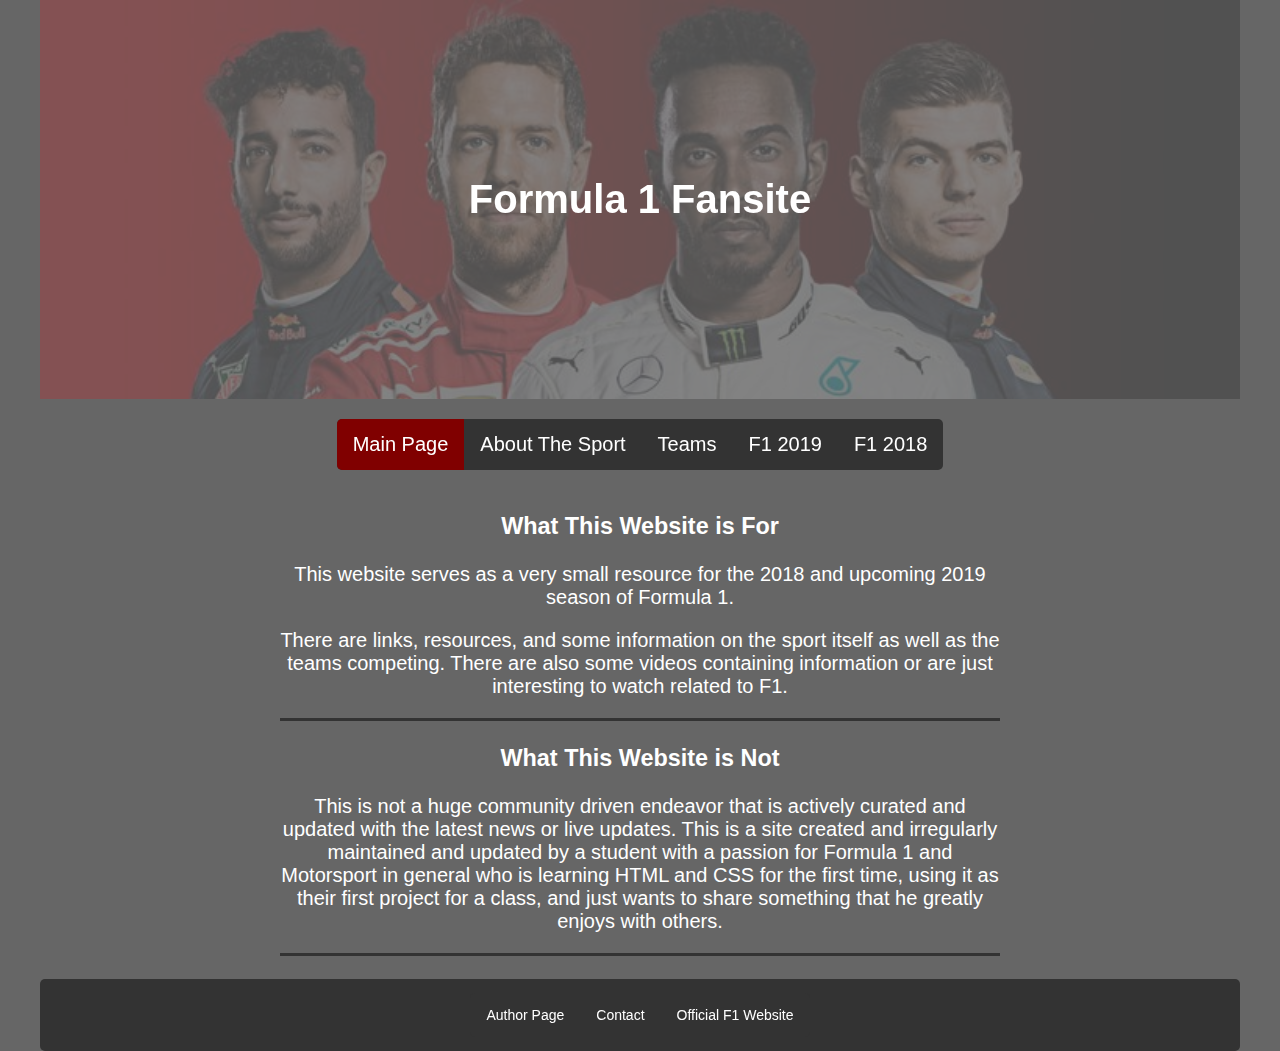
<file: index.html>
<!DOCTYPE html>
<html lang="en">
<head>
<link rel="stylesheet" type="text/css" href="main.css">
<title>F1</title>
<meta charset="utf-8">
<meta name="viewport" content="width=device-width, initial-scale=1">
<style>
</style>
</head>
<body>

<div class="main-header">
  <h1 style="text-align: center;">Formula 1 Fansite</h1>
  <img src="images/drivers.jpg" alt="F1 Drivers">
</div>

<div id="menu-outer">
  <div class="table">
    <ul id="horizontal-list">
      <li><a class = "active" href="index.html">Main Page</a></li>
      <li><a href="history.html">About The Sport</a></li>
      <li><a href="teamlist.html">Teams</a></li>
      <li><a href="2019season.html">F1 2019</a></li>
      <li><a href="2018season.html">F1 2018</a></li>
    </ul>
  </div>
</div>

<div class="infotext" style="text-align: center;">
<h3>What This Website is For</h3>
  <p>This website serves as a very small resource for the 2018 and upcoming 2019 season of Formula 1.</p>
  <p>There are links, resources, and some information on the sport itself as well as the teams competing. There are also some videos containing information or are just interesting to watch related to F1.</p>
</div>

<div class="infotext" style="text-align: center;">
  <h3>What This Website is Not</h3>
  <p>This is not a huge community driven endeavor that is actively curated and updated with the latest news or live updates. This is a site created and irregularly maintained and updated by a student with a passion for Formula 1 and Motorsport in general who is learning HTML and CSS for the first time, using it as their first project for a class, and just wants to share something that he greatly enjoys with others.</p>
</div>
<br>

<div id="container">
  <div id="push"></div>
</div>
<div class="clearboth"></div>
<div id="footer">
  <div class="table">
    <ul id="horizontal-lista" style="font-size: 14px">
      <li><a href="aboutme.html">Author Page</a></li>
      <li><a href="contactus.html">Contact</a></li>
      <li><a href="https://www.formula1.com/en.html">Official F1 Website</a></li>
    </ul>
  </div>
</div>
</body>
</html>
</file>
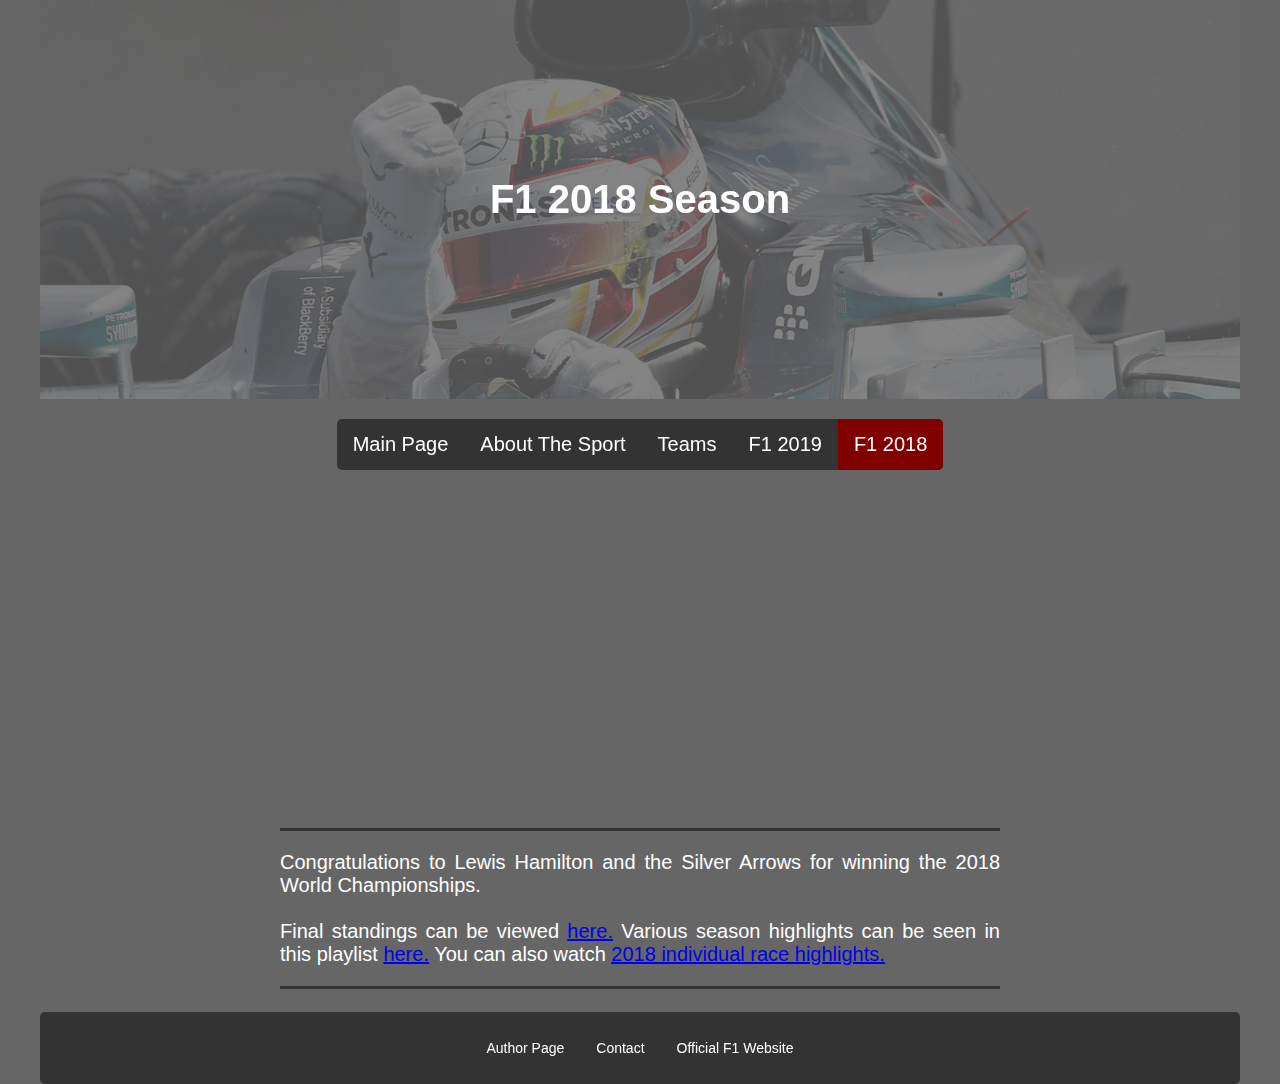
<file: 2018season.html>
<!DOCTYPE html>
<html lang="en">
<head>
<link rel="stylesheet" type="text/css" href="main.css">
<title>F1</title>
<meta charset="utf-8">
<meta name="viewport" content="width=device-width, initial-scale=1">
<style>

iframe {
  display: block;
  margin: 0 auto;
}

</style>
</head>
<body>

  <div class="main-header">
    <h1 style="text-align: center;">F1 2018 Season</h1>
    <img src="images/fist.jpg" alt="F1 Cars">
  </div>

<div id="menu-outer">
  <div class="table">
    <ul id="horizontal-list">
      <li><a href="index.html">Main Page</a></li>
      <li><a href="history.html">About The Sport</a></li>
      <li><a href="teamlist.html">Teams</a></li>
      <li><a href="2019season.html">F1 2019</a></li>
      <li><a class = "active" href="2018season.html">F1 2018</a></li>
    </ul>
  </div>
</div>

<div class="infotext">
<iframe width="560" height="315" src="https://www.youtube.com/embed/C7HazoR2BD4" frameborder="0" allow="accelerometer; autoplay; encrypted-media; gyroscope; picture-in-picture" allowfullscreen></iframe>
<br>
</div>

<div class="infotext">
  <p>Congratulations to Lewis Hamilton and the Silver Arrows for winning the 2018 World Championships.
  <br><br> Final standings can be viewed <a href="https://www.formula1.com/en/results.html/2018/drivers.html">here.</a> Various season highlights can be seen in this playlist <a href="https://www.youtube.com/playlist?list=PLfoNZDHitwjU5BqrSDzj_QwFvsRwrz9EZ">here.</a> You can also watch <a href="https://www.youtube.com/playlist?list=PLfoNZDHitwjUUrM4dYe542iCcRpEzS_RX">2018 individual race highlights.</a></p>
</div>
<br>


<div id="container">
  <div id="push"></div>
</div>
<div class="clearboth"></div>
<div id="footer">
  <div class="table">
    <ul id="horizontal-lista" style="font-size: 14px">
      <li><a href="aboutme.html">Author Page</a></li>
      <li><a href="contactus.html">Contact</a></li>
      <li><a href="https://www.formula1.com/en.html">Official F1 Website</a></li>
    </ul>
  </div>
</div>
</body>
</html>
</file>
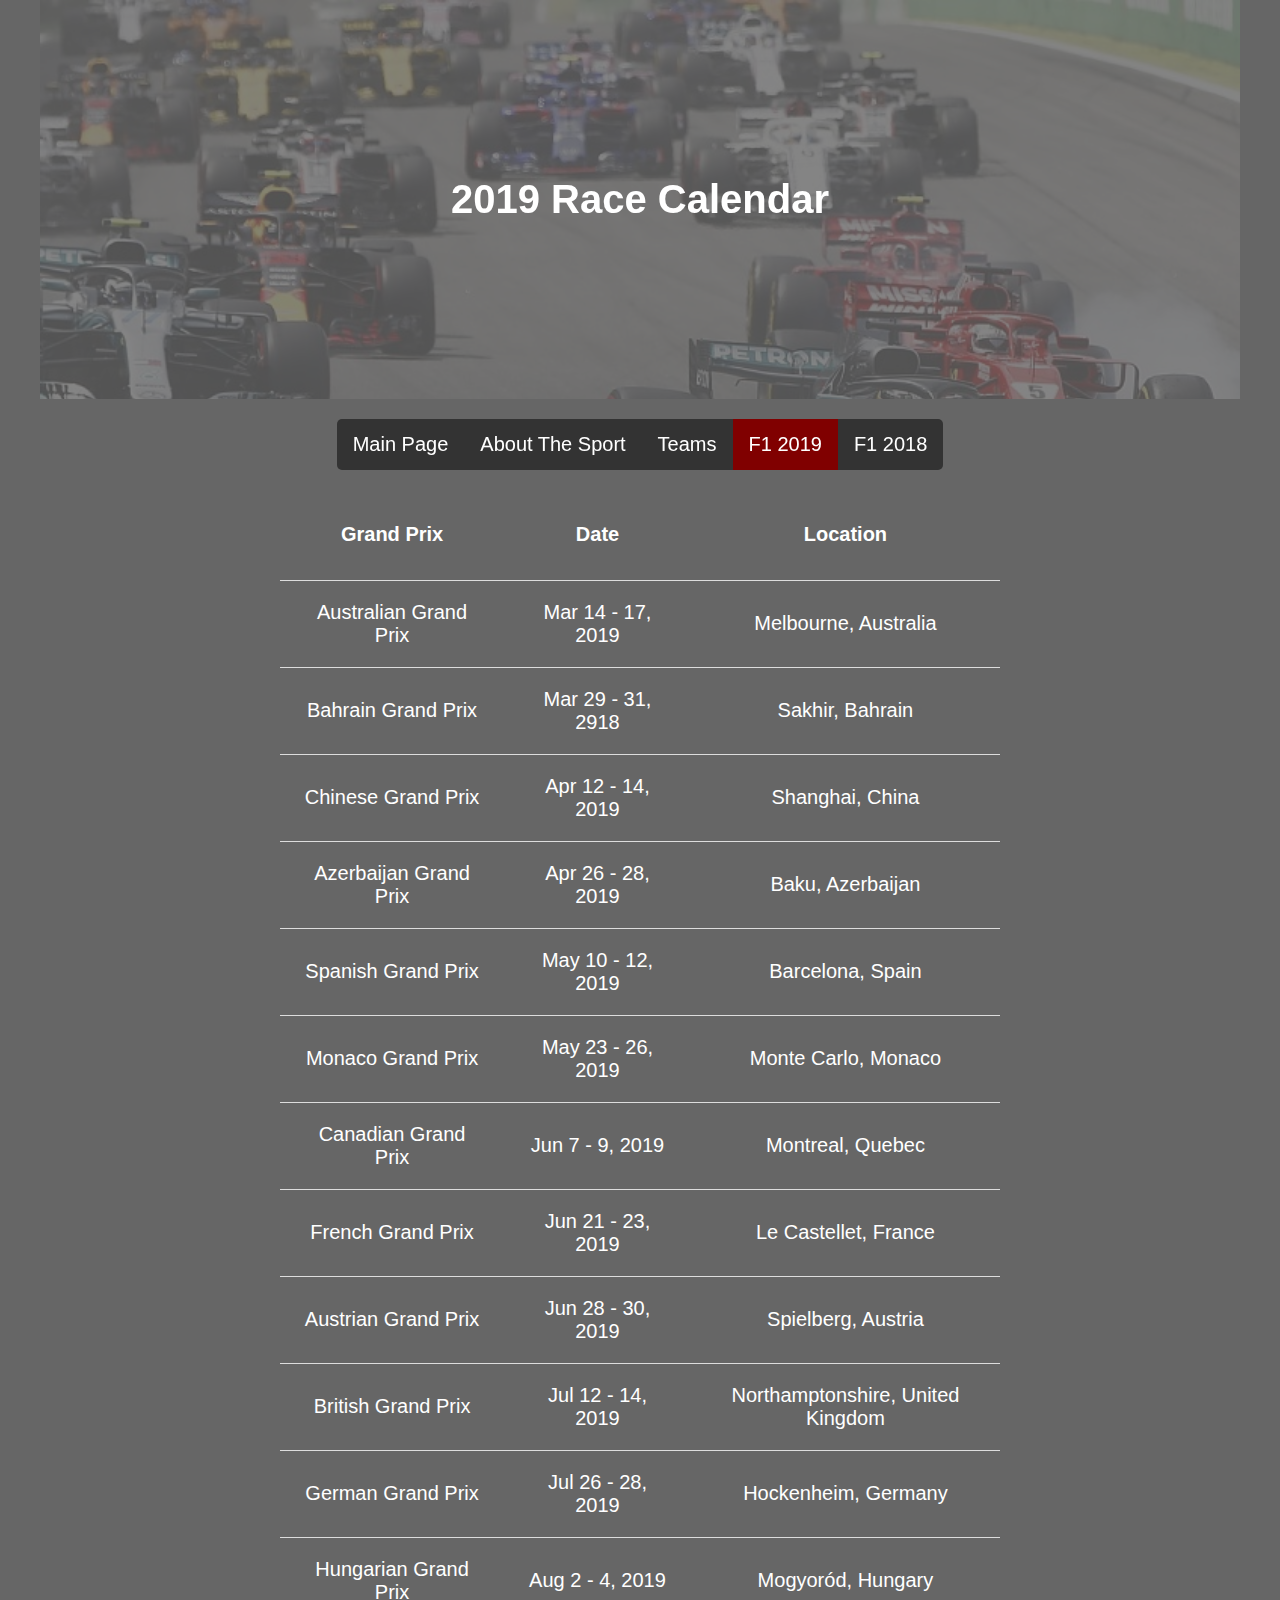
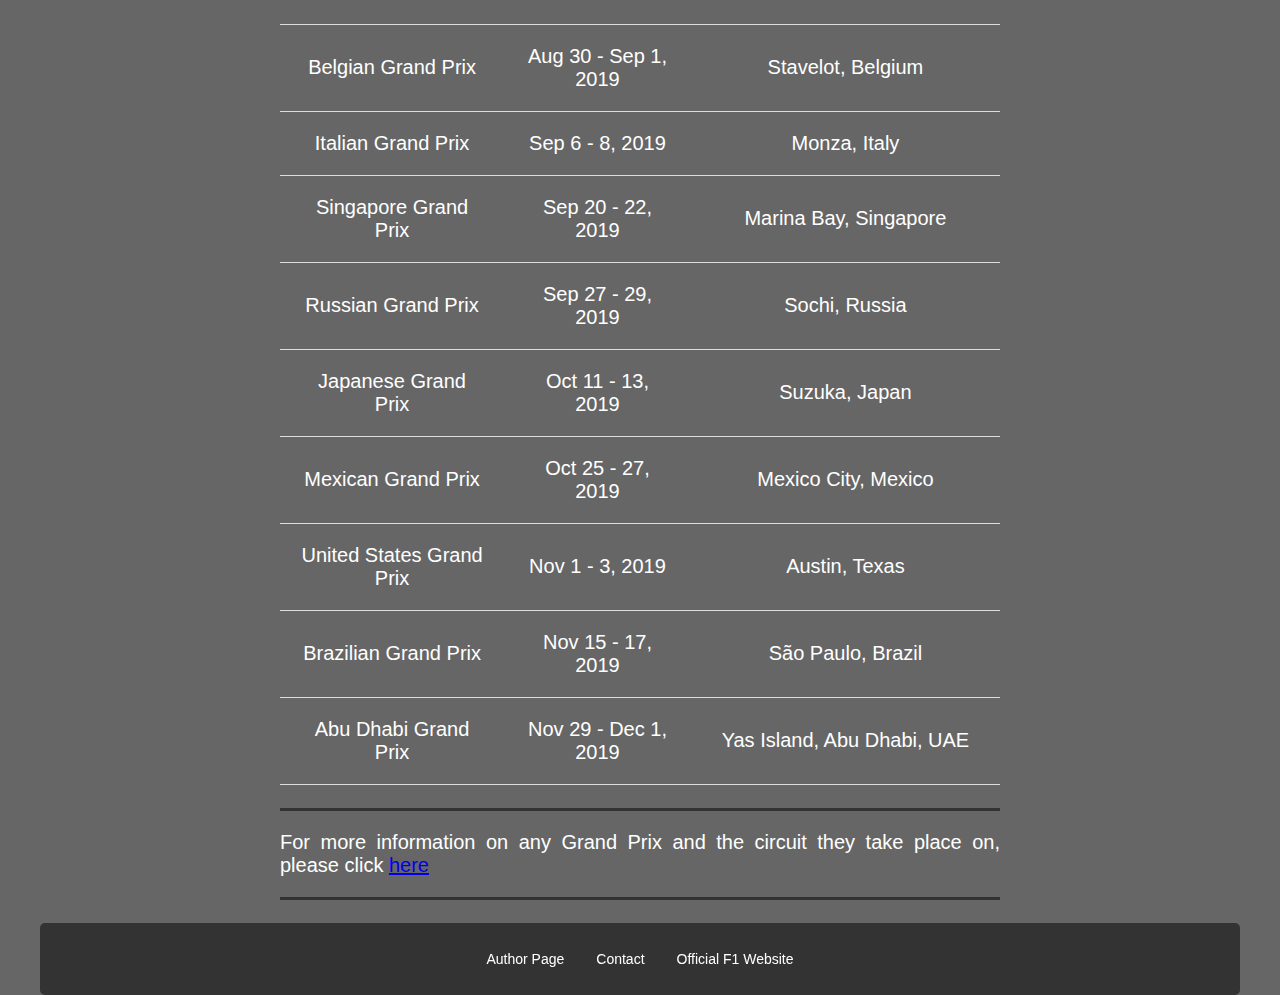
<file: 2019season.html>
<!DOCTYPE html>
<html lang="en">
<head>
<link rel="stylesheet" type="text/css" href="main.css">
<title>F1</title>
<meta charset="utf-8">
<meta name="viewport" content="width=device-width, initial-scale=1">
<style>

table {
  width: 100%;
  border-collapse: collapse;
}

th {
  height: 50px;
  padding: 20px;
  border-bottom: 1px solid #ddd;
  text-align: center;
}

td {
  border-bottom: 1px solid #ddd;
  padding: 20px;
  text-align: center;
}

tr:hover {
  background-color: #111;
}

</style>
</head>
<body>

  <div class="main-header">
  <h1 style="text-align: center;">2019 Race Calendar</h1>
  <img src="images/calendar.jpg" alt="Grand Prix">
  </div>

<div id="menu-outer">
  <div class="table">
    <ul id="horizontal-list">
      <li><a href="index.html">Main Page</a></li>
      <li><a href="history.html">About The Sport</a></li>
      <li><a href="teamlist.html">Teams</a></li>
      <li><a class = "active" href="2019season.html">F1 2019</a></li>
      <li><a href="2018season.html">F1 2018</a></li>
    </ul>
  </div>
</div>

<div class="infotext">
<table>
  <tr>
    <th>Grand Prix</th>
    <th>Date</th>
    <th>Location</th>
  </tr>
  <tr>
    <td>Australian Grand Prix</td>
    <td>Mar 14 - 17, 2019</td>
    <td>Melbourne, Australia</td>
  </tr>
  <tr>
    <td>Bahrain Grand Prix</td>
    <td>Mar 29 - 31, 2918</td>
    <td>Sakhir, Bahrain</td>
  </tr>
  <tr>
    <td>Chinese Grand Prix</td>
    <td>Apr 12 - 14, 2019</td>
    <td>Shanghai, China</td>
  </tr>
  <tr>
    <td>Azerbaijan Grand Prix</td>
    <td>Apr 26 - 28, 2019</td>
    <td>Baku, Azerbaijan</td>
  </tr>
  <tr>
    <td>Spanish Grand Prix</td>
    <td>May 10 - 12, 2019</td>
    <td>Barcelona, Spain</td>
  </tr>
  <tr>
    <td>Monaco Grand Prix</td>
    <td>May 23 - 26, 2019</td>
    <td>Monte Carlo, Monaco</td>
  </tr>
  <tr>
    <td>Canadian Grand Prix</td>
    <td>Jun 7 - 9, 2019</td>
    <td>Montreal, Quebec</td>
  </tr>
  <tr>
    <td>French Grand Prix</td>
    <td>Jun 21 - 23, 2019</td>
    <td>Le Castellet, France</td>
  </tr>
  <tr>
    <td>Austrian Grand Prix</td>
    <td>Jun 28 - 30, 2019</td>
    <td>Spielberg, Austria</td>
  </tr>
  <tr>
    <td>British Grand Prix</td>
    <td>Jul 12 - 14, 2019</td>
    <td>Northamptonshire, United Kingdom</td>
  </tr>
  <tr>
    <td>German Grand Prix</td>
    <td>Jul 26 - 28, 2019</td>
    <td>Hockenheim, Germany</td>
  </tr>
  <tr>
    <td>Hungarian Grand Prix</td>
    <td>Aug 2 - 4, 2019</td>
    <td>Mogyoród, Hungary</td>
  </tr>
  <tr>
    <td>Belgian Grand Prix</td>
    <td>Aug 30 - Sep 1, 2019</td>
    <td>Stavelot, Belgium</td>
  </tr>
  <tr>
    <td>Italian Grand Prix</td>
    <td>Sep 6 - 8, 2019</td>
    <td>Monza, Italy</td>
  </tr>
  <tr>
    <td>Singapore Grand Prix</td>
    <td>Sep 20 - 22, 2019</td>
    <td>Marina Bay, Singapore</td>
  </tr>
  <tr>
    <td>Russian Grand Prix</td>
    <td>Sep 27 - 29, 2019</td>
    <td>Sochi, Russia</td>
  </tr>
  <tr>
    <td>Japanese Grand Prix</td>
    <td>Oct 11 - 13, 2019</td>
    <td>Suzuka, Japan</td>
  </tr>
  <tr>
    <td>Mexican Grand Prix</td>
    <td>Oct 25 - 27, 2019</td>
    <td>Mexico City, Mexico</td>
  </tr>
  <tr>
    <td>United States Grand Prix</td>
    <td>Nov 1 - 3, 2019</td>
    <td>Austin, Texas</td>
  </tr>
  <tr>
    <td>Brazilian Grand Prix</td>
    <td>Nov 15 - 17, 2019</td>
    <td>São Paulo, Brazil</td>
  </tr>
  <tr>
    <td>Abu Dhabi Grand Prix</td>
    <td>Nov 29 - Dec 1, 2019</td>
    <td>Yas Island, Abu Dhabi, UAE</td>
  </tr>
</table>
<br>
</div>
<div class="infotext">
  <p>For more information on any Grand Prix and the circuit they take place on, please click <a href="https://www.formula1.com/en/racing/2019.html">here</a></p>
</div>
<br>


<div id="container">
  <div id="push"></div>
</div>
<div class="clearboth"></div>
<div id="footer">
  <div class="table">
    <ul id="horizontal-lista" style="font-size: 14px">
      <li><a href="aboutme.html">Author Page</a></li>
      <li><a href="contactus.html">Contact</a></li>
      <li><a href="https://www.formula1.com/en.html">Official F1 Website</a></li>
    </ul>
  </div>
</div>
</body>
</html>
</file>
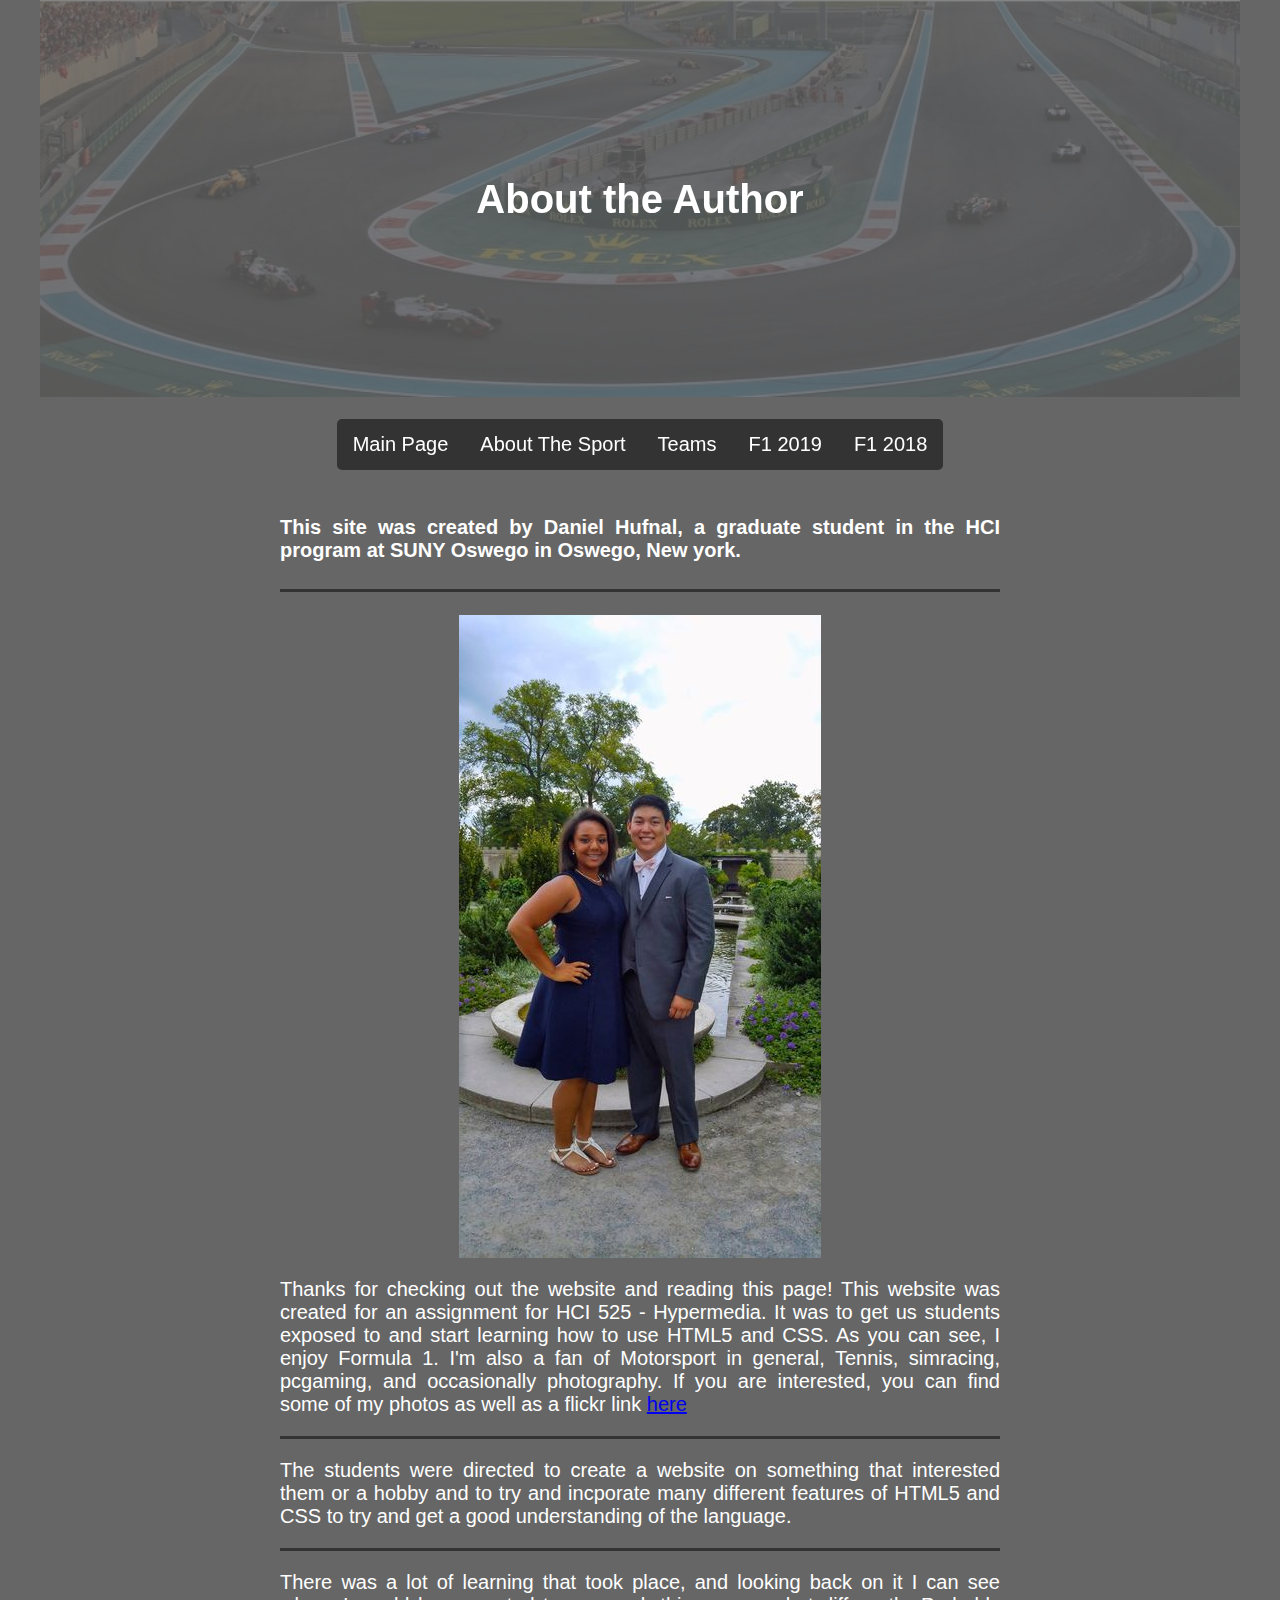
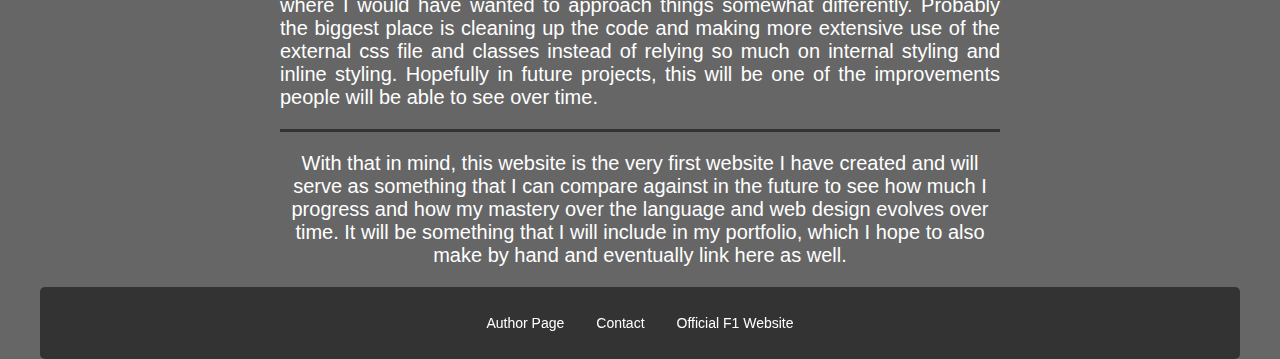
<file: aboutme.html>
<!DOCTYPE html>
<html lang="en">
<head>
<link rel="stylesheet" type="text/css" href="main.css">
<title>F1</title>
<meta charset="utf-8">
<meta name="viewport" content="width=device-width, initial-scale=1">
<style>

  #infobox {
    margin: auto;
    width: 60%;
    border-bottom: solid #333;
    clear: both;
  }

  img {
    max-width: 100%;
    height: auto;
    margin-left: auto;
    margin-right: auto;
    display: block;
  }

</style>
</head>
<body>

<div class="main-header">
<h1 style="text-align: center">About the Author</h1>
<img src="images/track1.jpg" alt="Abu Dhabi GP">
</div>
  <div id="menu-outer">
    <div class="table">
      <ul id="horizontal-list">
        <li><a href="index.html">Main Page</a></li>
        <li><a href="history.html">About The Sport</a></li>
        <li><a href="teamlist.html">Teams</a></li>
        <li><a href="2019season.html">F1 2019</a></li>
        <li><a href="2018season.html">F1 2018</a></li>
      </ul>
    </div>
  </div>

  <div id="infobox">
    <h4>This site was created by Daniel Hufnal, a graduate student in the HCI program at SUNY Oswego in Oswego, New york.</h4>
  </div>
    <br>
    <img src="images/me.jpg" alt="Me"/>



  <div id="infobox">
    <p>Thanks for checking out the website and reading this page! This website was created for an assignment for HCI 525 - Hypermedia. It was to get us students exposed to and start learning how to use HTML5 and CSS. As you can see, I enjoy Formula 1. I'm also a fan of Motorsport in general, Tennis, simracing, pcgaming, and occasionally photography. If you are interested, you can find some of my photos as well as a flickr link <a href="photos.html">here</a></p>
  </div>
  <div id="infobox">
    <p>The students were directed to create a website on something that interested them or a hobby and to try and incporate many different features of HTML5 and CSS to try and get a good understanding of the language.</p>
  </div>
  <div id="infobox">
    <p>There was a lot of learning that took place, and looking back on it I can see where I would have wanted to approach things somewhat differently. Probably the biggest place is cleaning up the code and making more extensive use of the external css file and classes instead of relying so much on internal styling and inline styling.
      Hopefully in future projects, this will be one of the improvements people will be able to see over time. </p>
  </div>
  <div style="max-width: 60%; margin: 0 auto;">
    <p style=" text-align: center;">With that in mind, this website is the very first website I have created and will serve as something that I can compare against in the future
    to see how much I progress and how my mastery over the language and web design evolves over time. It will be something that I will include in my portfolio, which I hope to also make by hand and eventually link here as well.</p>
  </div>










  <div id="container">
    <div id="push"></div>
  </div>
  <div class="clearboth"></div>
  <div id="footer">
    <div class="table">
      <ul id="horizontal-lista" style="font-size: 14px">
        <li><a href="aboutme.html">Author Page</a></li>
        <li><a href="contactus.html">Contact</a></li>
        <li><a href="https://www.formula1.com/en.html">Official F1 Website</a></li>
      </ul>
    </div>
  </div>

</body>
</html>
</file>
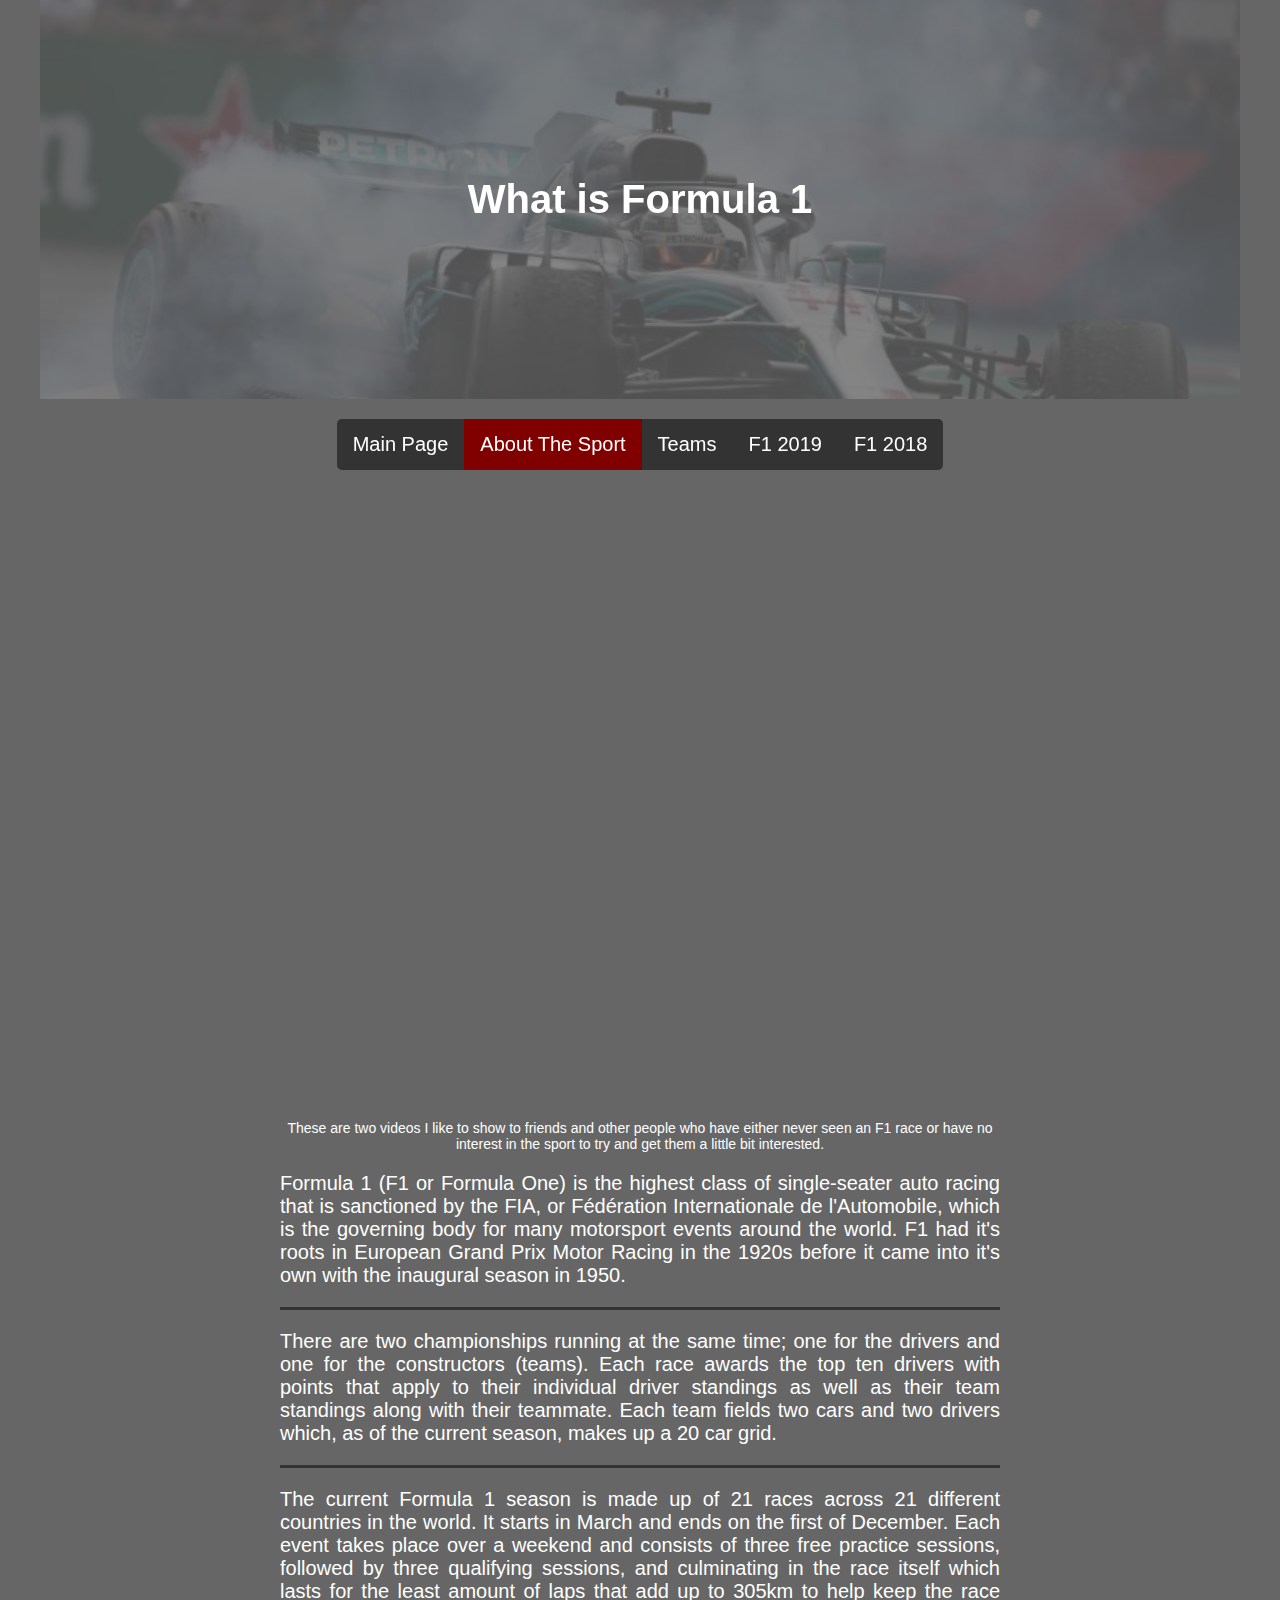
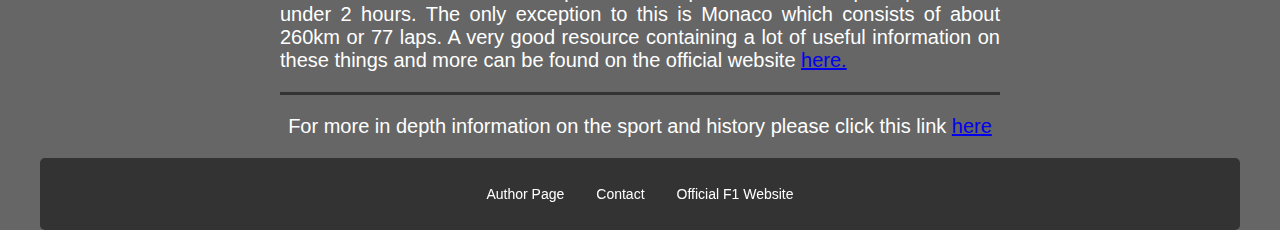
<file: history.html>
<!DOCTYPE html>
<html lang="en">
<head>
<link rel="stylesheet" type="text/css" href="main.css">
<title>F1</title>
<meta charset="utf-8">
<meta name="viewport" content="width=device-width, initial-scale=1">
<style>

iframe {
  display: block;
  margin: 0 auto;
}

</style>
</head>
<body>

<div class="main-header">
  <h1 style="text-align: center;">What is Formula 1</h1>
  <img src="images/carsmoke.jpg" alt="Hamilton Burning Rubber">
</div>

<div id="menu-outer">
  <div class="table">
    <ul id="horizontal-list">
      <li><a href="index.html">Main Page</a></li>
      <li><a class = "active" href="history.html">About The Sport</a></li>
      <li><a href="teamlist.html">Teams</a></li>
      <li><a href="2019season.html">F1 2019</a></li>
      <li><a href="2018season.html">F1 2018</a></li>
    </ul>
  </div>
</div>

<div id="video1">
  <iframe width="560" height="315" src="https://www.youtube.com/embed/v7VdOY-3qMo" frameborder="0" allow="accelerometer; autoplay; encrypted-media; gyroscope; picture-in-picture" allowfullscreen></iframe>
  <iframe width="560" height="315" src="https://www.youtube.com/embed/cDvux_FuoJ0" frameborder="0" allow="accelerometer; autoplay; encrypted-media; gyroscope; picture-in-picture" allowfullscreen></iframe>
  <p style="text-align: center; font-size: 14px; max-width: 60%; margin: 0 auto;">These are two videos I like to show to friends and other people who have either never seen an F1 race or have no interest in the sport to try and get them a little bit interested.</p>
</div>
<div style="border-bottom: solid #333; max-width: 60%; margin: 0 auto;">
  <p>Formula 1 (F1 or Formula One) is the highest class of single-seater auto racing that is sanctioned by the FIA, or Fédération Internationale de l'Automobile, which is the governing body for many motorsport events around the world.
    F1 had it's roots in European Grand Prix Motor Racing in the 1920s before it came into it's own with the inaugural season in 1950.
</div>
<div style="border-bottom: solid #333; max-width: 60%; margin: 0 auto;">
  <p>
    There are two championships running at the same time; one for the drivers and one for the constructors (teams).
    Each race awards the top ten drivers with points that apply to their individual driver standings as well as their team standings along with their teammate. Each team fields two cars and two drivers which, as of the current season, makes up a 20 car grid.
  </p>
</div>
<div style="border-bottom: solid #333; max-width: 60%; margin: 0 auto;">
  <p>
    The current Formula 1 season is made up of 21 races across 21 different countries in the world. It starts in March and ends on the first of December. Each event takes place over a weekend and consists of three free practice sessions, followed by three qualifying sessions, and culminating in the race itself which lasts for the least amount of laps that add up to 305km to help keep the race under 2 hours.
    The only exception to this is Monaco which consists of about 260km or 77 laps. A very good resource containing a lot of useful information on these things and more can be found on the official website <a href="https://www.formula1.com/en/championship/inside-f1.html">here.</a>
  </p>
</div>
<div style="max-width: 60%; margin: 0 auto;">
  <p style=" text-align: center;">For more in depth information on the sport and history please click this link <a href="https://en.wikipedia.org/wiki/Formula_One">here</a></p>
</div>


<div id="container">
  <div id="push"></div>
</div>
<div class="clearboth"></div>
<div id="footer">
  <div class="table">
    <ul id="horizontal-lista" style="font-size: 14px">
      <li><a href="aboutme.html">Author Page</a></li>
      <li><a href="contactus.html">Contact</a></li>
      <li><a href="https://www.formula1.com/en.html">Official F1 Website</a></li>
    </ul>
  </div>
</div>
</body>
</html>
</file>
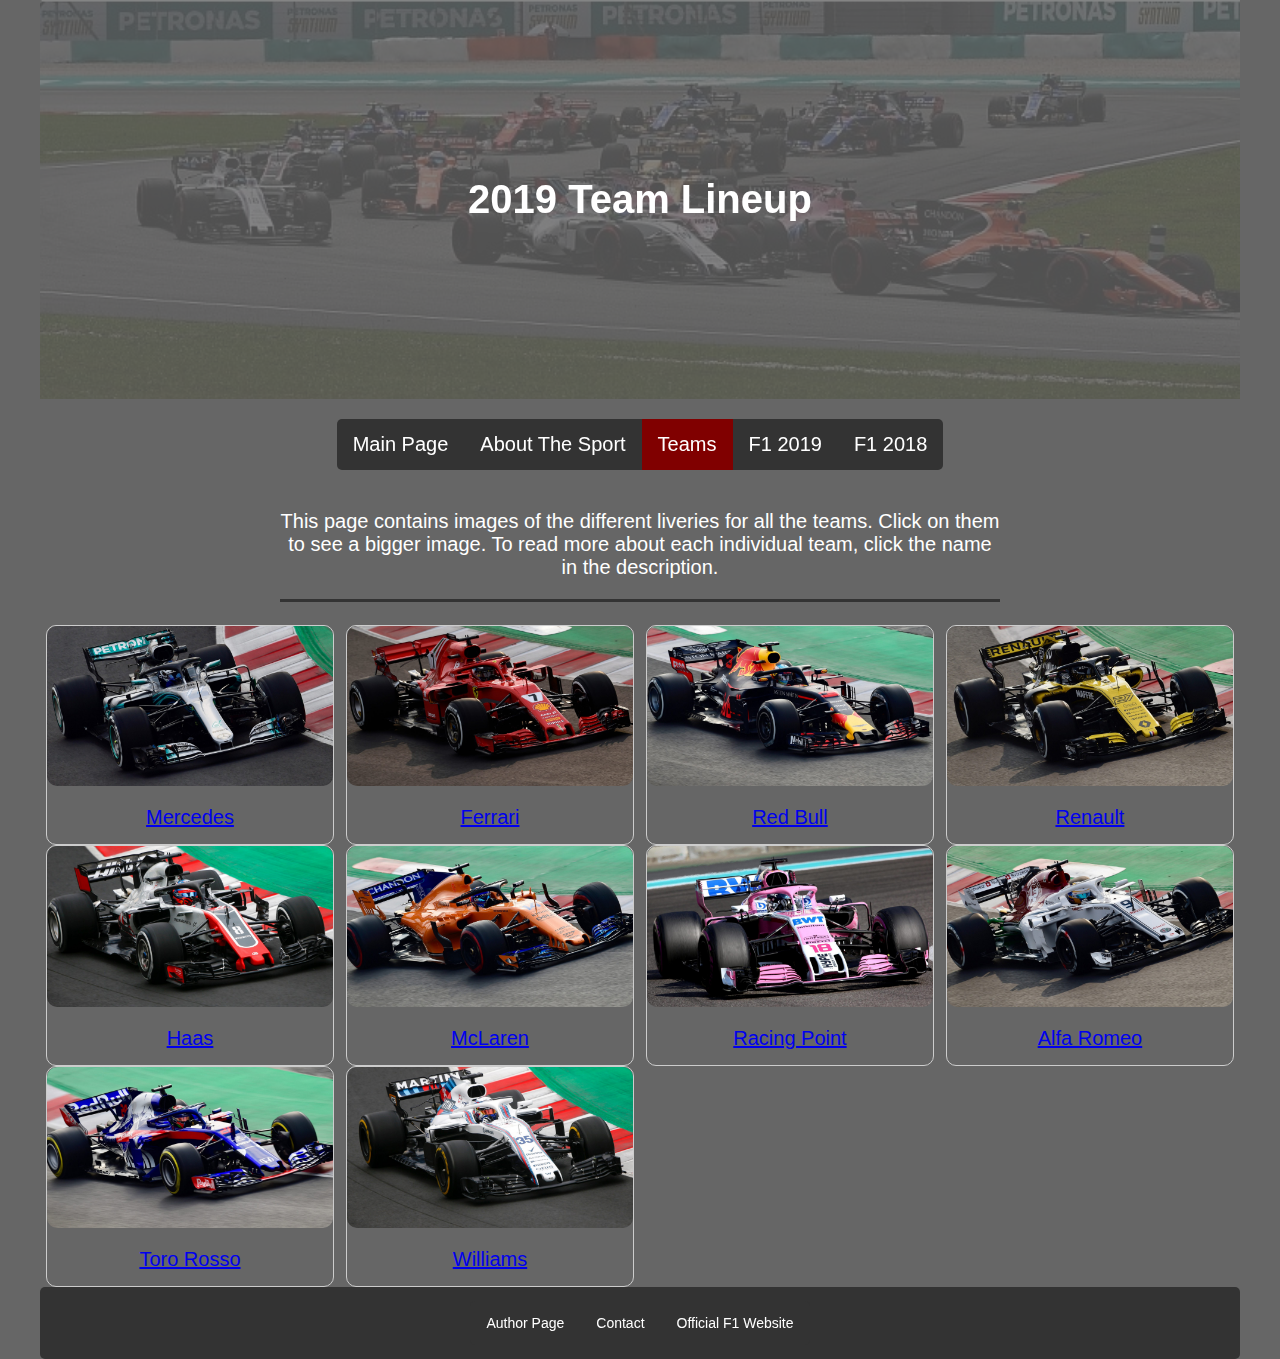
<file: teamlist.html>
<!DOCTYPE html>
<html lang="en">
<head>
<link rel="stylesheet" type="text/css" href="main.css">
<title>F1</title>
<meta charset="utf-8">
<meta name="viewport" content="width=device-width, initial-scale=1">
<style>
div.gallery {
  border: 1px solid #ccc;
  border-radius: 10px;
}

div.gallery:hover {
  border: 1px solid #777;
}

div.gallery img {
  width: 100%;
  height: auto;
  border-radius: 10px;
}

div.desc {
  padding: 15px;
  text-align: center;
}

* {
  box-sizing: border-box;
}

.responsive {
  padding: 0 6px;
  float: left;
  width: 24.99999%;
}

@media only screen and (max-width: 700px) {
  .responsive {
    width: 49.99999%;
    margin: 6px 0;
  }
}

@media only screen and (max-width: 500px) {
  .responsive {
    width: 100%;
  }
}

.clearfix:after {
  content: "";
  display: table;
  clear: both;
}
</style>
</head>
<body>

<div class="main-header">
  <h1 style="text-align: center;">2019 Team Lineup</h1>
  <img src="images/track2.jpg" alt="F1 Cars">
</div>

<div id="menu-outer">
  <div class="table">
    <ul id="horizontal-list">
      <li><a href="index.html">Main Page</a></li>
      <li><a href="history.html">About The Sport</a></li>
      <li><a class = "active" href="teamlist.html">Teams</a></li>
      <li><a href="2019season.html">F1 2019</a></li>
      <li><a href="2018season.html">F1 2018</a></li>
    </ul>
  </div>
</div>

<div class="infotext" style="text-align: center">
  <p>This page contains images of the different liveries for all the teams. Click on them to see a bigger image. To read more about each individual team, click the name in the description.</p>
</div>

<br>

<div class="responsive">
<div class="gallery">
  <a target="_blank" href="images/merc.jpg">
    <img src="images/merc.jpg" alt="Mercedes" width="600" height="400">
  </a>
  <div class="desc"><a href="https://www.formula1.com/en/teams/Mercedes.html">Mercedes</a></div>
</div>
</div>


<div class="responsive">
<div class="gallery">
  <a target="_blank" href="images/ferr.jpg">
    <img src="images/ferr.jpg" alt="Ferrari" width="600" height="400">
  </a>
  <div class="desc"><a href="https://www.formula1.com/en/teams/Ferrari.html">Ferrari</a></div>
</div>
</div>

<div class="responsive">
<div class="gallery">
  <a target="_blank" href="images/rb.jpg">
    <img src="images/rb.jpg" alt="Red Bull" width="600" height="400">
  </a>
  <div class="desc"><a href="https://www.formula1.com/en/teams/Red-Bull.html">Red Bull</a></div>
</div>
</div>

<div class="responsive">
<div class="gallery">
  <a target="_blank" href="images/ren.jpg">
    <img src="images/ren.jpg" alt="Renault" width="600" height="400">
  </a>
  <div class="desc"><a href="https://www.formula1.com/en/teams/Renault.html">Renault</a></div>
</div>
</div>

<div class="responsive">
<div class="gallery">
  <a target="_blank" href="images/haas.jpg">
    <img src="images/haas.jpg" alt="Haas" width="600" height="400">
  </a>
  <div class="desc"><a href="https://www.formula1.com/en/teams/Haas.html">Haas</a></div>
</div>
</div>

<div class="responsive">
<div class="gallery">
  <a target="_blank" href="images/mcl.jpg">
    <img src="images/mcl.jpg" alt="Mclaren" width="600" height="400">
  </a>
  <div class="desc"><a href="https://www.formula1.com/en/teams/McLaren.html">McLaren</a></div>
</div>
</div>

<div class="responsive">
<div class="gallery">
  <a target="_blank" href="images/notforceindia.jpg">
    <img src="images/notforceindia.jpg" alt="Racing Point" width="600" height="400">
  </a>
  <div class="desc"><a href="https://www.formula1.com/en/teams/Racing-Point.html">Racing Point</a></div>
</div>
</div>

<div class="responsive">
<div class="gallery">
  <a target="_blank" href="images/notsauber.jpg">
    <img src="images/notsauber.jpg" alt="Alfa Romeo" width="600" height="400">
  </a>
  <div class="desc"><a href="https://www.formula1.com/en/teams/Alfa-Romeo.html">Alfa Romeo</a></div>
</div>
</div>

<div class="responsive">
<div class="gallery">
  <a target="_blank" href="images/toro.jpg">
    <img src="images/toro.jpg" alt="Toro Rosso" width="600" height="400">
  </a>
  <div class="desc"><a href="https://www.formula1.com/en/teams/Toro-Rosso.html">Toro Rosso</a></div>
</div>
</div>

<div class="responsive">
<div class="gallery">
  <a target="_blank" href="images/memeteam.jpg">
    <img src="images/memeteam.jpg" alt="Williams" width="600" height="400">
  </a>
  <div class="desc"><a href="https://www.formula1.com/en/teams/Williams.html">Williams</a></div>
</div>
</div>

<div class="clearfix"></div>



<div id="container">
  <div id="push"></div>
</div>
<div class="clearboth"></div>
<div id="footer">
  <div class="table">
    <ul id="horizontal-lista" style="font-size: 14px">
      <li><a href="aboutme.html">Author Page</a></li>
      <li><a href="contactus.html">Contact</a></li>
      <li><a href="https://www.formula1.com/en.html">Official F1 Website</a></li>
    </ul>
  </div>
</div>
</body>
</html>
</file>
<file: main.css>
body {
  font-size: 20px;
  max-width: 1200px;
  margin: 0 auto;
  background-color: #666666;
  color: #ffffff;
  font-family: Arial, Helvetica, sans-serif;
}

div {
  text-align: justify;
  text-justify: inter-word;
}

.table {
  display: table;
  margin: 0 auto;
}

ul#horizontal-list {
  list-style-type: none;
  padding: 0;
  overflow: hidden;
  background-color: #333;
  position: -webkit-sticky; /* Safari */
  position: sticky;
  top: 0;
  border-radius: 5px;
}
ul#horizontal-lista {
  list-style-type: none;
  padding: 0;
  overflow: hidden;
  background-color: #333;
  position: -webkit-sticky; /* Safari */
  position: sticky;
  top: 0;
  border-radius: 5px;
}

p {
  max-width: 1920px;
}

li {
  float: left;
}

li a {
  display: block;
  color: white;
  text-align: center;
  padding: 14px 16px;
  text-decoration: none;
}

li a:hover {
  background-color: #111;
}

.active {
  background-color: #800000;
}

.main-header {
  position: relative;
  overflow: hidden;
}
.main-header h1 {
  padding: 150px;
  position: relative;
  z-index: 2;
}
.main-header img {
  position: absolute;
  left: 0;
  top: 0;
  width: 100%;
  height: auto;
  opacity: 0.20;
}

.infotext {
  margin: auto;
  width: 60%;
  border-bottom: solid #333;
  clear: both;
}

#page {
      min-height: 100%;
      position:relative;
}

#main {
      padding-bottom: 50px;
}

#footer {
    background-color:#333;
    width: 100%;
    bottom: 0 auto;
    display: block;
    overflow:auto;
    text-align:center;
    border-radius: 5px;
}
</file>
